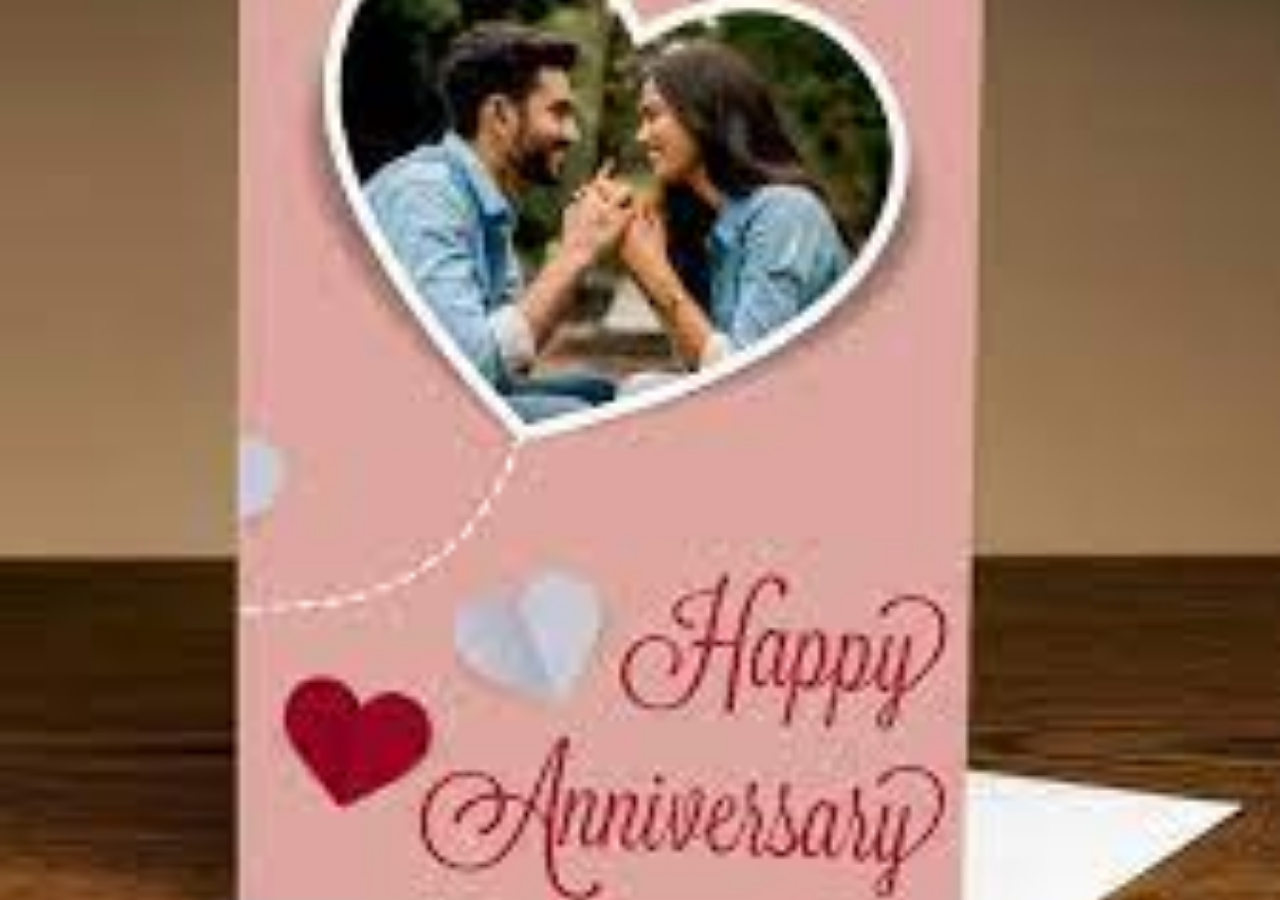
<file: index.html>
<!DOCTYPE html>
<html lang="en">
<head>
  <meta charset="UTF-8" />
  <meta name="viewport" content="width=device-width, initial-scale=1.0" />
  <title>Happy Anniversary</title>
  <style>
    html, body {
      margin: 0;
      padding: 0;
      height: 100%;
      width: 100%;
    }
    body {
      background: url('anniversary-card.png') no-repeat center center fixed;
      background-size: cover;
    }
  </style>
</head>
<body>
</body>
</html>
</file>
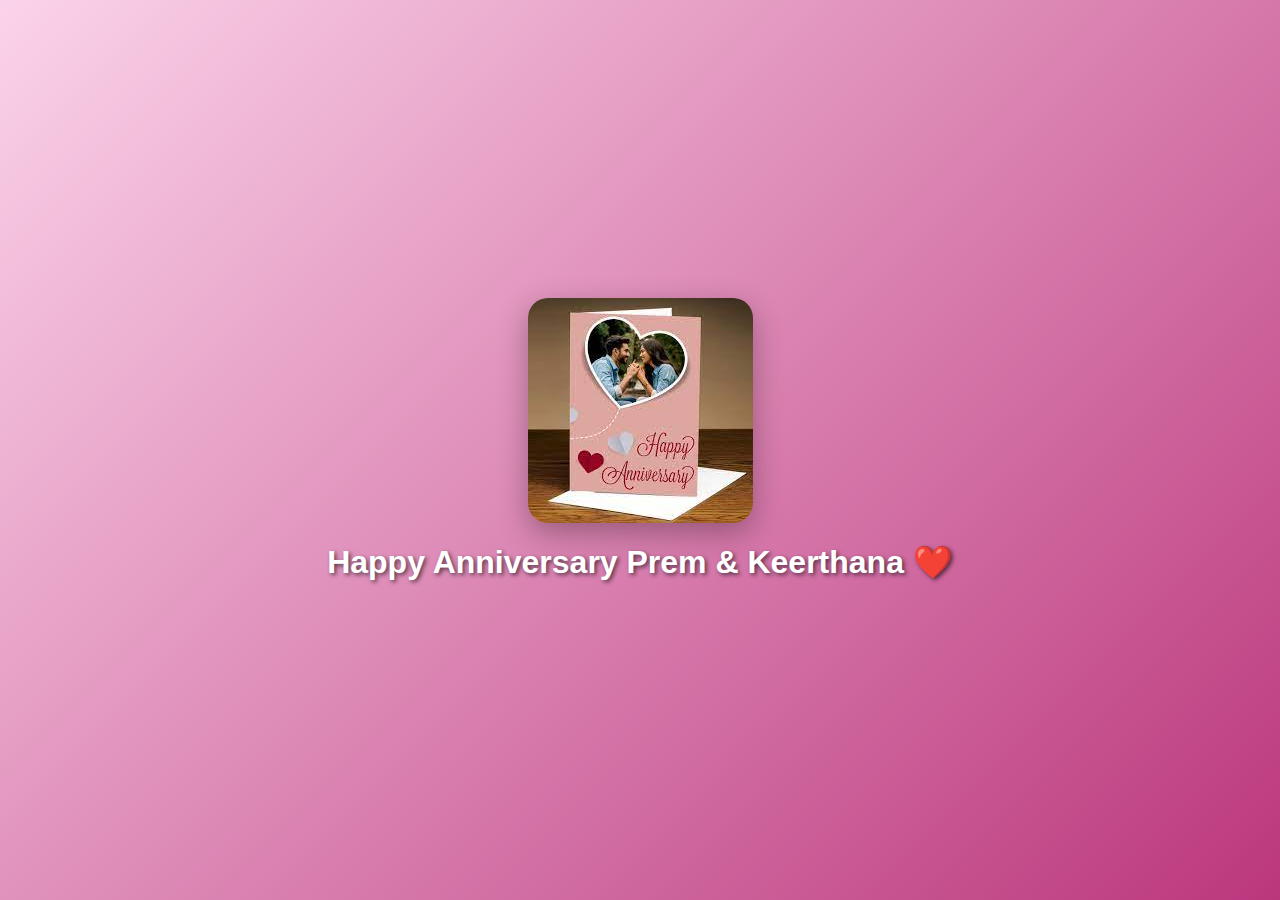
<file: code.html>
<!DOCTYPE html>
<html lang="en">
<head>
  <meta charset="UTF-8">
  <meta name="viewport" content="width=device-width, initial-scale=1.0">
  <title>Happy Anniversary</title>
  <style>
    body {
      margin: 0;
      padding: 0;
      background: linear-gradient(135deg, #fbd3e9, #bb377d);
      display: flex;
      flex-direction: column;
      align-items: center;
      justify-content: center;
      height: 100vh;
      font-family: Arial, sans-serif;
      overflow: hidden;
    }
    .card-image {
      max-width: 90%;
      max-height: 80vh;
      border-radius: 20px;
      box-shadow: 0 10px 30px rgba(0,0,0,0.3);
      animation: fadeIn 2s ease-in-out;
    }
    h1 {
      color: white;
      margin-top: 20px;
      text-shadow: 2px 2px 4px rgba(0,0,0,0.6);
      animation: slideIn 2s ease-out;
    }
    @keyframes fadeIn {
      from { opacity: 0; transform: scale(0.9); }
      to { opacity: 1; transform: scale(1); }
    }
    @keyframes slideIn {
      from { opacity: 0; transform: translateY(30px); }
      to { opacity: 1; transform: translateY(0); }
    }
  </style>
</head>
<body>

  <img src="anniversary-card.png" alt="Happy Anniversary" class="card-image">
  <h1>Happy Anniversary Prem & Keerthana ❤️</h1>

</body>
</html>
</file>
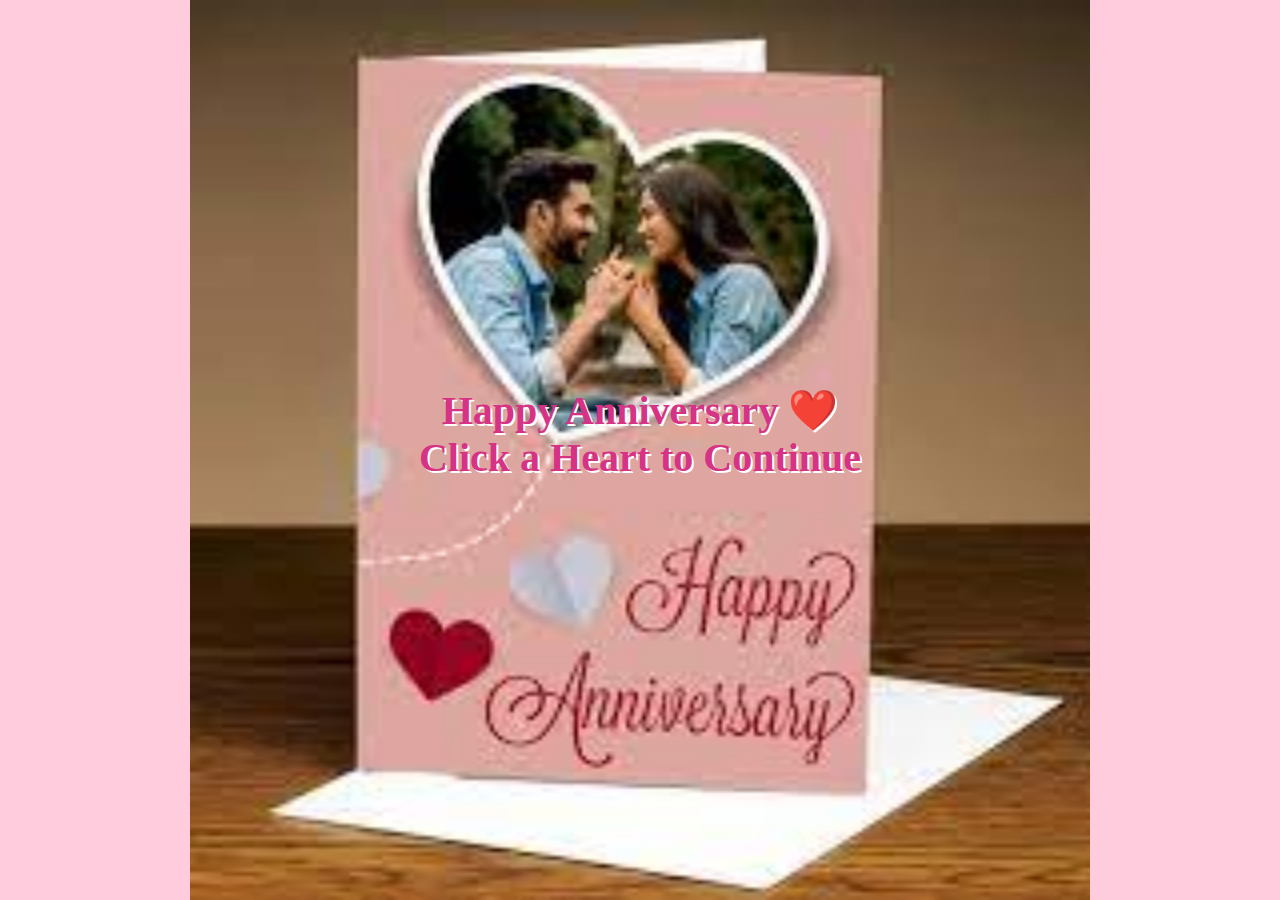
<file: page1.html>
<!DOCTYPE html>
<html lang="en">
<head>
  <meta charset="UTF-8" />
  <meta name="viewport" content="width=device-width, initial-scale=1.0" />
  <title>Happy Anniversary</title>
  <link rel="stylesheet" href="style.css" />
</head>
<body>

  <!-- Background Music -->
  <audio autoplay loop hidden>
    <source src="love-music.mp3" type="audio/mpeg">
    Your browser does not support the audio element.
  </audio>

  <!-- Optional: Message in center -->
  <h1 style="position: absolute; top: 40%; width: 100%; text-align: center; color: #d63384; font-size: 40px; text-shadow: 2px 2px white;">
    Happy Anniversary ❤️<br>Click a Heart to Continue
  </h1>

  <!-- JS: Falling Hearts + Click to Go to Page 2 -->
  <script>
    const heartCount = 30;
    for (let i = 0; i < heartCount; i++) {
      const heart = document.createElement('div');
      heart.classList.add('heart');
      heart.textContent = '❤️';

      heart.style.left = Math.random() * 100 + 'vw';
      heart.style.animationDuration = (3 + Math.random() * 5) + 's';
      heart.style.fontSize = (20 + Math.random() * 20) + 'px';

      // Click a heart to go to page 2
      heart.addEventListener('click', () => {
        window.location.href = 'page2.html';
      });

      document.body.appendChild(heart);
    }
  </script>

</body>
</html>
</file>
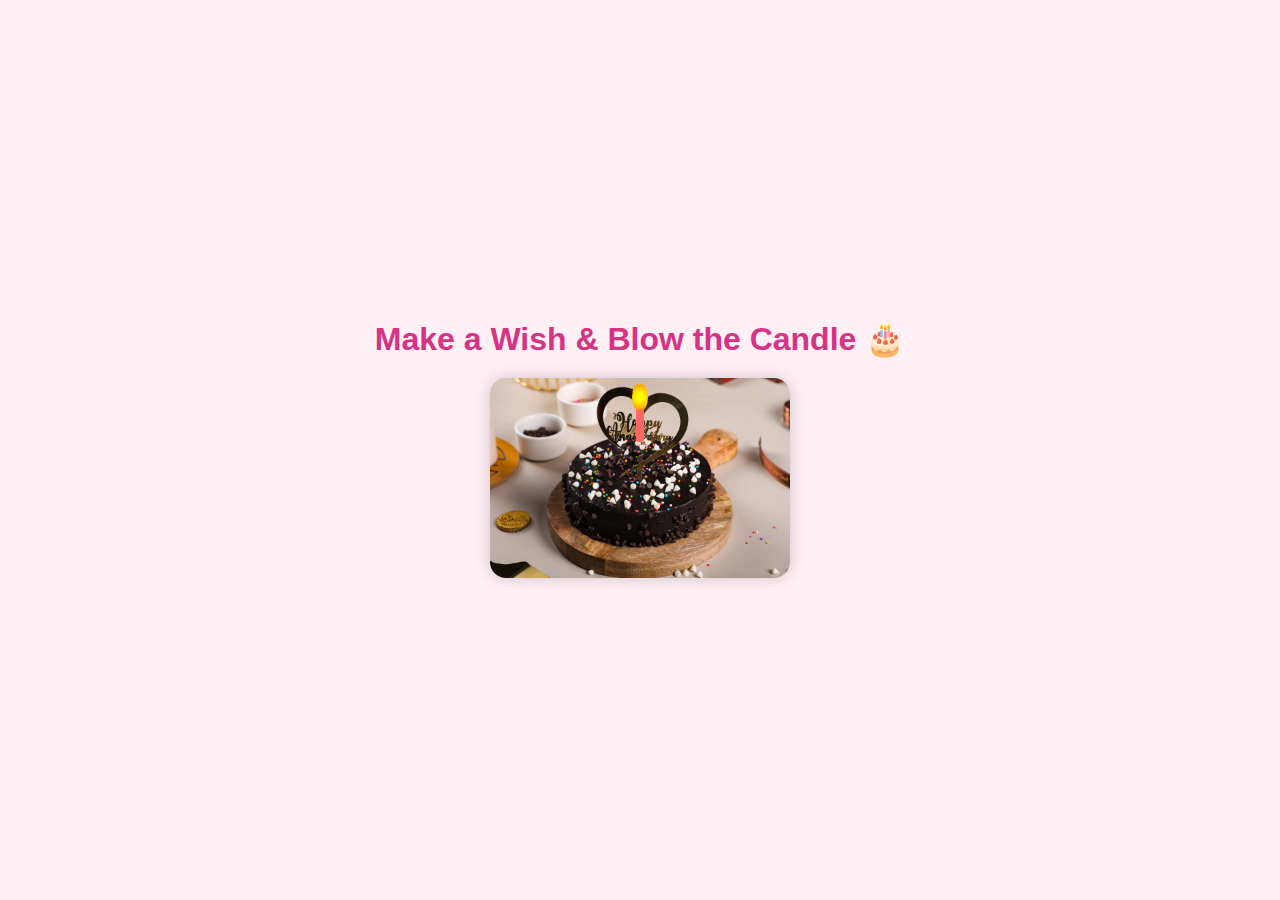
<file: page2.html>
<!DOCTYPE html>
<html lang="en">
<head>
  <meta charset="UTF-8" />
  <meta name="viewport" content="width=device-width, initial-scale=1.0"/>
  <title>Anniversary Cake</title>
  <style>
    body {
      margin: 0;
      background: #fff0f5;
      font-family: 'Segoe UI', sans-serif;
      display: flex;
      flex-direction: column;
      justify-content: center;
      align-items: center;
      height: 100vh;
      text-align: center;
      overflow: hidden;
    }

    h1 {
      color: #d63384;
      font-size: 2rem;
      margin-bottom: 20px;
    }

    .cake-container {
      position: relative;
      width: 300px;
    }

    .cake-img {
      width: 100%;
      border-radius: 16px;
      box-shadow: 0 0 15px rgba(0,0,0,0.2);
    }

    .candle {
      position: absolute;
      top: 24px;
      left: 50%;
      transform: translateX(-50%);
      width: 8px;
      height: 40px;
      background: #ff6666;
      border-radius: 3px;
      z-index: 1;
    }

    .flame {
      position: absolute;
      top: -20px;
      left: 50%;
      transform: translateX(-50%);
      width: 16px;
      height: 30px;
      background: radial-gradient(circle, #ff0 20%, #ffa500 70%, transparent 80%);
      border-radius: 50%;
      animation: flicker 0.2s infinite alternate;
      cursor: pointer;
    }

    @keyframes flicker {
      from { transform: translateX(-50%) scale(1); opacity: 0.8; }
      to   { transform: translateX(-50%) scale(1.1); opacity: 1; }
    }

    .flame.blown {
      animation: none;
      opacity: 0;
      transition: opacity 0.5s ease-out;
    }

    .message {
      margin-top: 20px;
      font-size: 1.2rem;
      color: #444;
    }
  </style>
</head>
<body>

  <h1>Make a Wish & Blow the Candle 🎂</h1>

  <div class="cake-container">
    <img src="anniversary-cake.png" alt="Cake" class="cake-img" />
    <div class="candle">
      <div class="flame" onclick="blowOut(this)"></div>
    </div>
  </div>

  <div class="message" id="msg"></div>

  <!-- 🔊 Clap Sound -->
  <audio id="clapSound" src="clap.mp3" preload="auto"></audio>

  <!-- 🎉 Confetti Canvas -->
  <canvas id="confetti" style="position:fixed; top:0; left:0; width:100%; height:100%; pointer-events:none;"></canvas>

  <script>
    function blowOut(flameEl) {
      flameEl.classList.add('blown');
      document.getElementById('msg').textContent = "🕯️ Candle blown... and 8 beautiful months of love celebrated! 💖 Happy 8th Month Anniversary, my love! 💑🎉";

      // ▶️ Try to play clap sound
      const clapSound = document.getElementById("clapSound");
      clapSound.play().catch(err => {
        console.log("Autoplay blocked or error:", err);
      });

      // 🎉 Start confetti
      startConfetti();

      // ⏱️ Redirect after 3 seconds
      setTimeout(() => {
        window.location.href = "page3.html";
      }, 6000);
    }

    // 🎊 Confetti Setup
    const canvas = document.getElementById('confetti');
    const ctx = canvas.getContext('2d');
    let pieces = [];
    let numberOfPieces = 100;

    function resizeCanvas() {
      canvas.width = window.innerWidth;
      canvas.height = window.innerHeight;
    }

    function createConfetti() {
      pieces = [];
      for (let i = 0; i < numberOfPieces; i++) {
        pieces.push({
          x: Math.random() * canvas.width,
          y: Math.random() * canvas.height - canvas.height,
          size: Math.random() * 8 + 4,
          speed: Math.random() * 3 + 1,
          color: `hsl(${Math.random() * 360}, 100%, 60%)`,
          tilt: Math.random() * 10 - 5,
        });
      }
    }

    function updateConfetti() {
      ctx.clearRect(0, 0, canvas.width, canvas.height);
      pieces.forEach(p => {
        p.y += p.speed;
        p.x += Math.sin(p.y * 0.01) * 2;
        ctx.fillStyle = p.color;
        ctx.beginPath();
        ctx.ellipse(p.x, p.y, p.size, p.size * 0.6, p.tilt, 0, 2 * Math.PI);
        ctx.fill();
      });
    }

    function startConfetti() {
      resizeCanvas();
      createConfetti();
      const interval = setInterval(updateConfetti, 20);
      setTimeout(() => clearInterval(interval), 6000); // Stop after 6s
    }

    window.addEventListener('resize', resizeCanvas);
  </script>

</body>
</html>
</file>
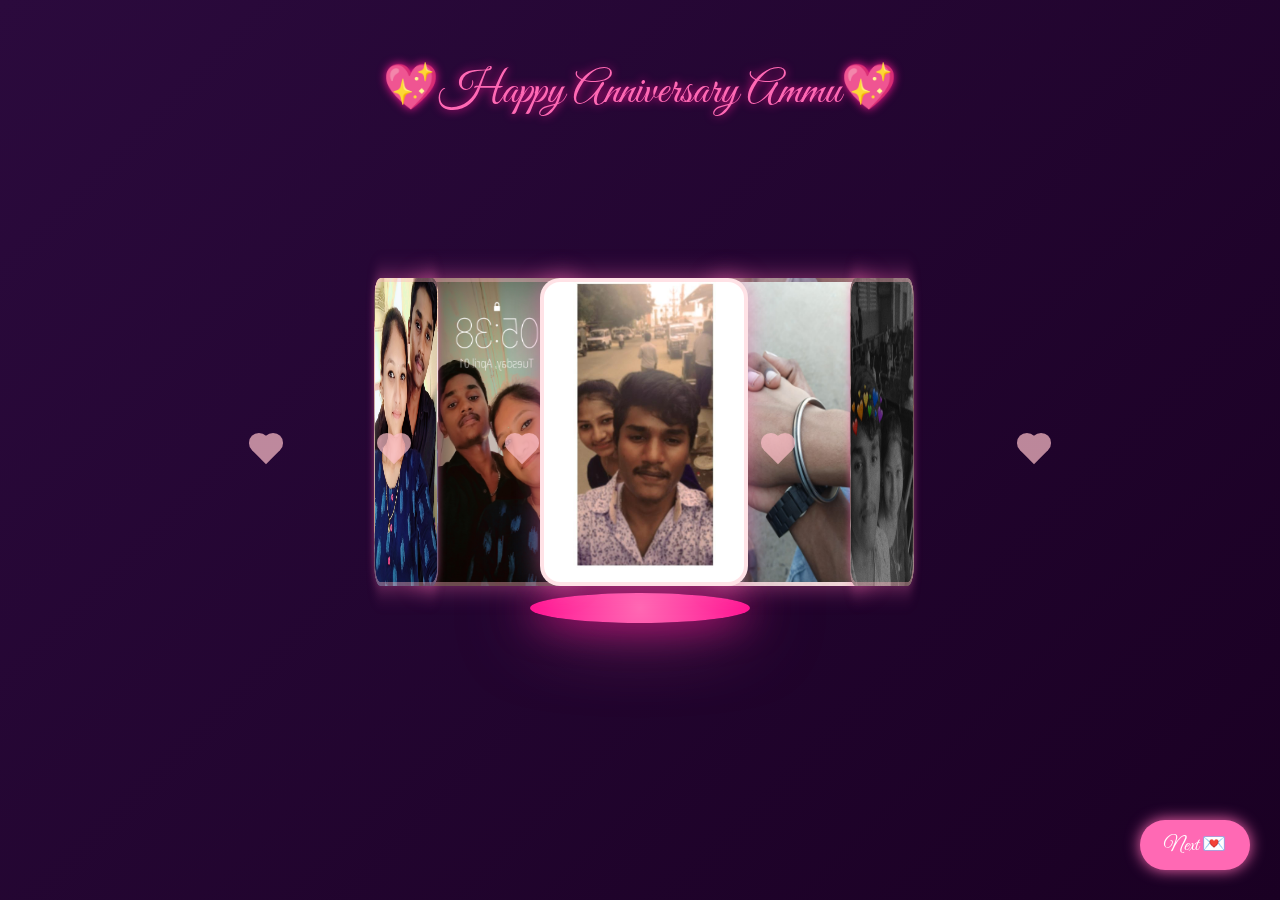
<file: page3.html>
<!DOCTYPE html>
<html lang="en">
<head>
  <meta charset="UTF-8" />
  <meta name="viewport" content="width=device-width, initial-scale=1.0"/>
  <title>Love Lamp</title>
  <link rel="stylesheet" href="style3.css" />
  <link href="https://fonts.googleapis.com/css2?family=Great+Vibes&display=swap" rel="stylesheet">
  <style>
    .next-btn {
      position: absolute;
      bottom: 30px;
      right: 30px;
      padding: 12px 24px;
      background: #ff69b4;
      color: white;
      border: none;
      border-radius: 30px;
      font-size: 1.2rem;
      font-family: 'Great Vibes', cursive;
      cursor: pointer;
      box-shadow: 0 0 15px #ff69b4;
      transition: background 0.3s ease;
      z-index: 10;
    }

    .next-btn:hover {
      background: #ff1493;
    }

    .title {
      text-align: center;
      font-family: 'Great Vibes', cursive;
      font-size: 2.8rem; /* Reduced by 2 points (original was 3rem) */
      margin-top: 20px;
      color: #ff69b4;
      text-shadow: 0 0 10px #ff1493;
    }
  </style>
</head>
<body>

  <!-- 🎉 Title -->
  <div class="title">💖Happy Anniversary Ammu💖</div>

  <!-- 💡 Love Lamp -->
  <div class="lamp-wrapper">
    <div class="scene">
      <div class="photo"></div>
      <div class="photo"></div>
      <div class="photo"></div>
      <div class="photo"></div>
      <div class="photo"></div>
    </div>
    <div class="base"></div>
  </div>

  <!-- 💕 Floating Hearts -->
  <div class="heart" style="left: 20%; animation-delay: 0s;"></div>
  <div class="heart" style="left: 40%; animation-delay: 2s;"></div>
  <div class="heart" style="left: 60%; animation-delay: 4s;"></div>
  <div class="heart" style="left: 80%; animation-delay: 1s;"></div>
  <div class="heart" style="left: 30%; animation-delay: 3s;"></div>

  <!-- 🎵 Background Music -->
  <audio autoplay loop>
    <source src="love-music.mp3" type="audio/mpeg" />
    Your browser does not support the audio element.
  </audio>

  <!-- 💌 Next Button -->
  <button onclick="window.location.href='page4.html'" class="next-btn">Next 💌</button>

</body>
</html>
</file>
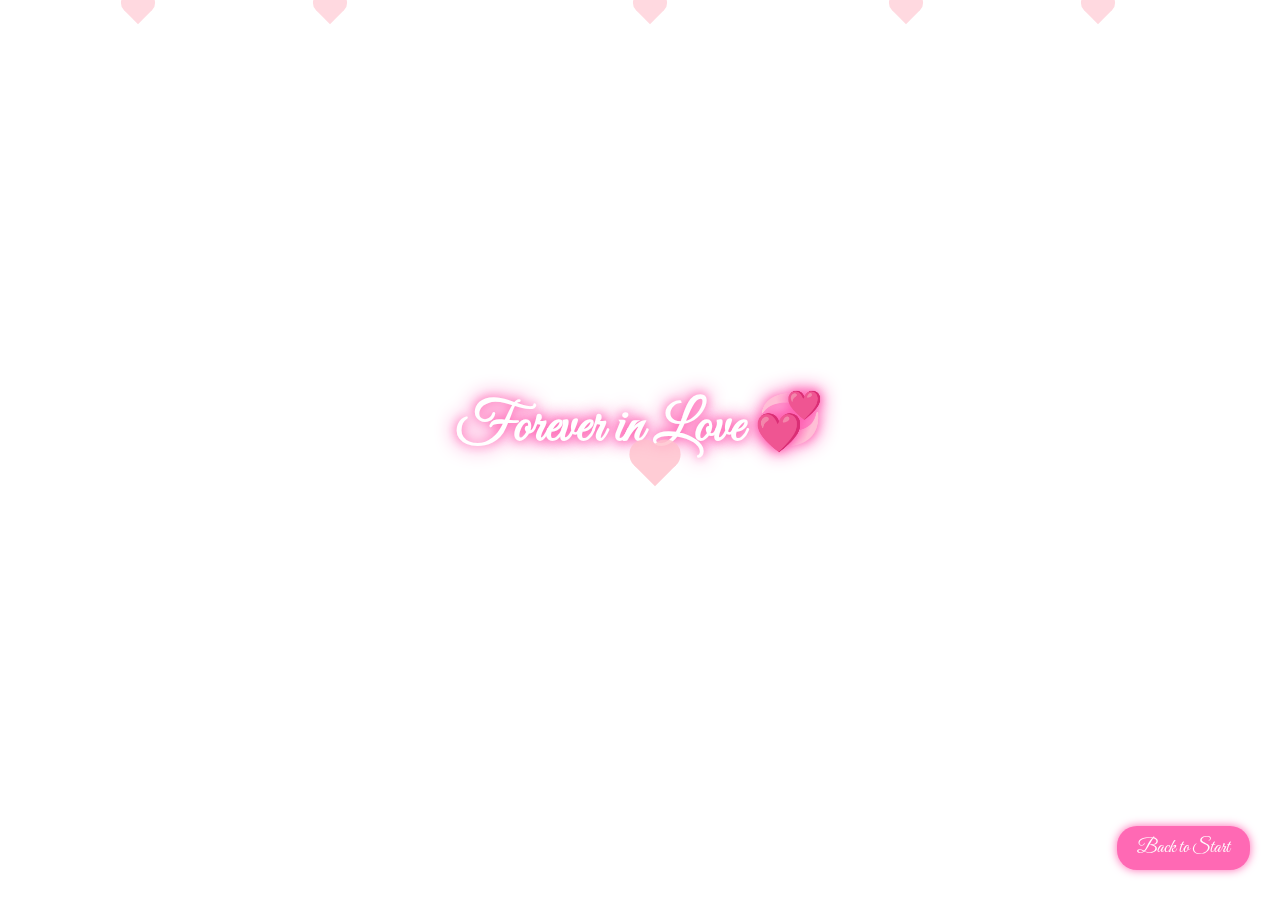
<file: page4.html>
<!DOCTYPE html>
<html lang="en">
<head>
  <meta charset="UTF-8" />
  <meta name="viewport" content="width=device-width, initial-scale=1.0"/>
  <title>Forever Us 💑</title>
  <link href="https://fonts.googleapis.com/css2?family=Great+Vibes&display=swap" rel="stylesheet">
  <style>
    * {
      margin: 0;
      padding: 0;
      box-sizing: border-box;
    }

    body, html {
      height: 100%;
      font-family: 'Great Vibes', cursive;
      color: #fff;
      overflow: hidden;
    }

    video.bg-video {
  position: fixed;
  top: 0;
  left: 0;
  width: 100vw;
  height: 100vh;
  object-fit: cover;
  z-index: -1;
  filter: brightness(0.4);
  pointer-events: none;
}

    .content {
      position: absolute;
      top: 50%;
      left: 50%;
      transform: translate(-50%, -50%);
      text-align: center;
    }

    h1 {
      font-size: 3.5rem;
      text-shadow: 0 0 10px #ff69b4, 0 0 20px #ff1493;
      animation: float 3s ease-in-out infinite;
    }

    p {
      font-size: 1.5rem;
      margin-top: 20px;
      text-shadow: 0 0 5px #fff;
    }

    @keyframes float {
      0%, 100% { transform: translate(-50%, -52%); }
      50% { transform: translate(-50%, -48%); }
    }

    .heart {
      position: absolute;
      width: 20px;
      height: 20px;
      background: pink;
      transform: rotate(45deg);
      animation: floatUp 10s linear infinite;
      opacity: 0.6;
    }

    .heart::before,
    .heart::after {
      content: "";
      position: absolute;
      width: 20px;
      height: 20px;
      background: pink;
      border-radius: 50%;
    }

    .heart::before { top: -10px; left: 0; }
    .heart::after { top: 0; left: -10px; }

    @keyframes floatUp {
      0% { transform: translateY(0) rotate(45deg); opacity: 0.6; }
      100% { transform: translateY(-120vh) rotate(45deg); opacity: 0; }
    }

    .heart-burst {
      position: absolute;
      top: 50%;
      left: 50%;
      width: 30px;
      height: 30px;
      background: pink;
      transform: rotate(45deg);
      animation: explode 0.8s ease-out forwards;
      opacity: 0.8;
      z-index: 10;
    }

    .heart-burst::before,
    .heart-burst::after {
      content: '';
      position: absolute;
      width: 30px;
      height: 30px;
      background: pink;
      border-radius: 50%;
    }

    .heart-burst::before { top: -15px; left: 0; }
    .heart-burst::after  { top: 0; left: -15px; }

    @keyframes explode {
      0% {
        transform: translate(-50%, -50%) scale(1);
        opacity: 1;
      }
      100% {
        transform: translate(-50%, -50%) scale(15);
        opacity: 0;
      }
    }

    .back-btn {
      position: absolute;
      bottom: 30px;
      right: 30px;
      padding: 10px 20px;
      font-size: 1.2rem;
      border: none;
      border-radius: 20px;
      background: #ff69b4;
      color: white;
      cursor: pointer;
      font-family: 'Great Vibes', cursive;
      box-shadow: 0 0 10px #ff69b4;
    }

    .back-btn:hover {
      background: #ff1493;
    }
  </style>
</head>
<body>

  <!-- 🔥 Video Background -->
  <video autoplay muted loop class="bg-video">
    <source src="20250627223519.mp4" type="video/mp4">
    Your browser does not support the video tag.
  </video>

  <!-- 💥 Heart Explosion -->
  <div class="heart-burst"></div>

  <!-- 💞 Text -->
  <div class="content">
    <h1>Forever in Love 💞</h1>
    <p>Every moment with you is a beautiful memory.</p>
  </div>

  <!-- 💖 Floating Hearts -->
  <div class="heart" style="left: 10%; animation-delay: 0s;"></div>
  <div class="heart" style="left: 25%; animation-delay: 2s;"></div>
  <div class="heart" style="left: 50%; animation-delay: 4s;"></div>
  <div class="heart" style="left: 70%; animation-delay: 1s;"></div>
  <div class="heart" style="left: 85%; animation-delay: 3s;"></div>

  <!-- 🔊 Background Music -->
  <audio autoplay loop>
    <source src="love-music.mp3" type="audio/mpeg" />
  </audio>

  <!-- 🔙 Back Button -->
  <button class="back-btn" onclick="window.location.href='index.html'">Back to Start</button>

</body>
</html>
</file>
<file: style.css>
html, body {
  margin: 0;
  padding: 0;
  height: 100%;
  width: 100%;
  overflow: hidden;
  background-color: #ffccdd; /* Love theme background */
}

body {
  background-image: url('anniversary-card.png');
  background-size: contain;
  background-repeat: no-repeat;
  background-position: center;
}

/* Falling Hearts */
.heart {
  position: absolute;
  top: -50px;
  color: red;
  font-size: 30px;
  animation: fall linear infinite;
}

@keyframes fall {
  0% {
    transform: translateY(0) rotate(0deg);
    opacity: 1;
  }
  100% {
    transform: translateY(120vh) rotate(360deg);
    opacity: 0;
  }
}
</file>
<file: style3.css>
body {
  margin: 0;
  background: linear-gradient(135deg, #2b0a3d, #1a0023);
  display: flex;
  justify-content: center;
  align-items: center;
  height: 100vh;
  overflow: hidden;
  perspective: 1000px;
  font-family: 'Great Vibes', cursive;
}

.lamp-wrapper {
  display: flex;
  flex-direction: column;
  align-items: center;
}

.scene {
  width: 200px;
  height: 300px;
  position: relative;
  transform-style: preserve-3d;
  animation: rotate 15s linear infinite;
}

.photo {
  position: absolute;
  width: 200px;
  height: 300px;
  background-size: cover;
  background-position: center;
  border-radius: 20px;
  box-shadow: 0 0 25px rgba(255, 105, 180, 0.5);
  border: 4px solid rgba(255, 182, 193, 0.4);
}

@keyframes rotate {
  from { transform: rotateY(0deg); }
  to { transform: rotateY(360deg); }
}

/* Load images from images/ folder */
.photo:nth-child(1) { transform: rotateY(0deg) translateZ(250px); background-image: url('images/photo1.jpg'); }
.photo:nth-child(2) { transform: rotateY(72deg) translateZ(250px); background-image: url('images/photo2.jpg'); }
.photo:nth-child(3) { transform: rotateY(144deg) translateZ(250px); background-image: url('images/photo3.jpg'); }
.photo:nth-child(4) { transform: rotateY(216deg) translateZ(250px); background-image: url('images/photo4.jpg'); }
.photo:nth-child(5) { transform: rotateY(288deg) translateZ(250px); background-image: url('images/photo5.jpg'); }

.base {
  width: 220px;
  height: 30px;
  background: radial-gradient(circle, #ff69b4, #ff1493);
  border-radius: 50%;
  margin-top: 15px;
  box-shadow: 0 0 40px rgba(255, 20, 147, 0.8), 0 0 80px rgba(255, 105, 180, 0.6);
}

.title {
  position: absolute;
  top: 40px;
  font-size: 2.5rem;
  color: #ffb6c1;
  text-shadow: 0 0 10px #fff, 0 0 20px #ff69b4;
  animation: floatText 2s ease-in-out infinite;
}

@keyframes floatText {
  0%, 100% { transform: translateY(0px); }
  50% { transform: translateY(-10px); }
}

.heart {
  position: absolute;
  width: 20px;
  height: 20px;
  background: pink;
  transform: rotate(45deg);
  animation: floatUp 10s linear infinite;
  opacity: 0.7;
}

.heart::before,
.heart::after {
  content: "";
  position: absolute;
  width: 20px;
  height: 20px;
  background: pink;
  border-radius: 50%;
}

.heart::before { top: -10px; left: 0; }
.heart::after  { top: 0; left: -10px; }

@keyframes floatUp {
  0% { transform: translateY(0) rotate(45deg); opacity: 0.7; }
  100% { transform: translateY(-100vh) rotate(45deg); opacity: 0; }
}

.next-btn {
  position: absolute;
  bottom: 30px;
  padding: 12px 28px;
  background: #ff69b4;
  color: white;
  border: none;
  border-radius: 30px;
  font-size: 1.4rem;
  font-family: 'Great Vibes', cursive;
  cursor: pointer;
  box-shadow: 0 0 15px #ff69b4, 0 0 25px #ff1493;
  transition: transform 0.2s, background 0.3s;
  z-index: 10;
}

.next-btn:hover {
  transform: scale(1.05);
  background: #ff1493;
}
</file>
